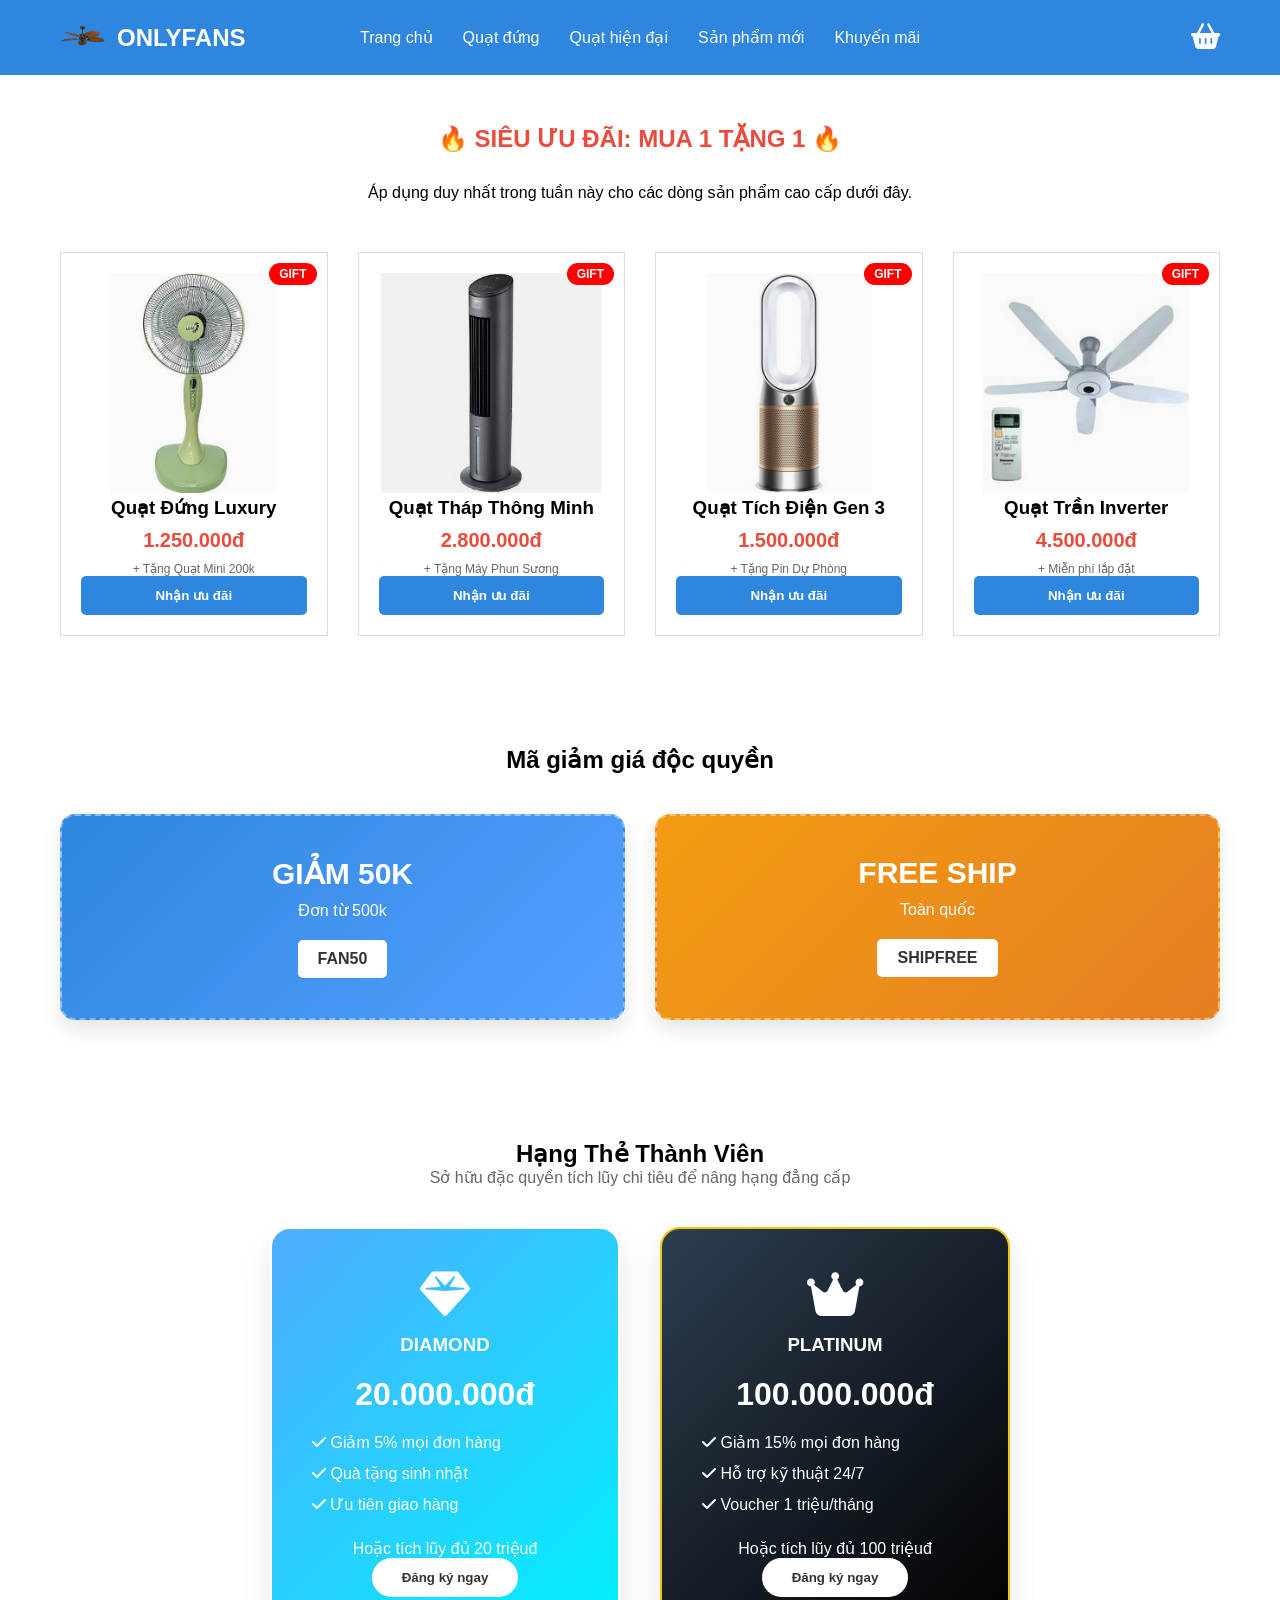
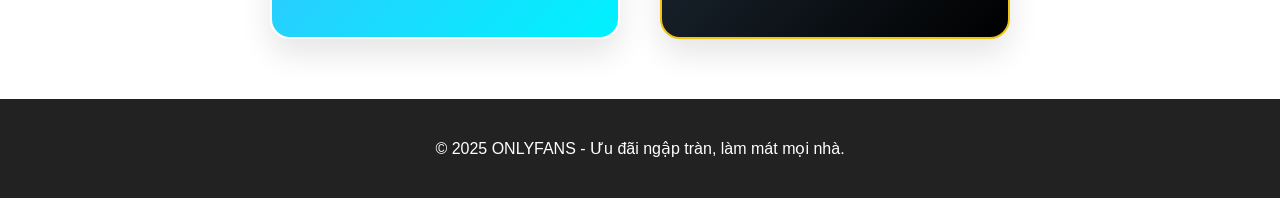
<file: khuyen-mai.html>
<!DOCTYPE html>
<html lang="vi">
<head>
    <meta charset="UTF-8">
    <meta name="viewport" content="width=device-width, initial-scale=1.0">
    <title>Khuyến Mãi Khủng - ONLYFANS</title>
    <link rel="stylesheet" href="https://cdnjs.cloudflare.com/ajax/libs/font-awesome/6.5.1/css/all.min.css">
    <link rel="stylesheet" href="style.css">
</head>
<body>

    <header class="header">
        <a href="index.html" class="logo-container">
            <img src="quat-removebg-preview.png" alt="Logo" class="site-logo">
            <div class="logo">ONLYFANS</div>
        </a>
        <nav class="nav">
            <ul>
                <li><a href="index.html">Trang chủ</a></li>
                <li><a href="quat-dung.html">Quạt đứng</a></li>
                <li><a href="quat-hien-dai.html">Quạt hiện đại</a></li>
                <li><a href="san-pham-moi.html">Sản phẩm mới</a></li>
                <li><a href="khuyen-mai.html">Khuyến mãi</a></li>
            </ul>
        </nav>
        <div class="cart"><i class="fa-solid fa-basket-shopping"></i></div>
    </header>

    <main class="container">
        <section class="category-info">
            <h1 style="color: #e74c3c;">🔥 SIÊU ƯU ĐÃI: MUA 1 TẶNG 1 🔥</h1>
            <p style="text-align: center;">Áp dụng duy nhất trong tuần này cho các dòng sản phẩm cao cấp dưới đây.</p>
        </section>

        <div class="product-grid">
            <div class="product"><span class="badge-new" style="background:red">GIFT</span><img src="quatdungASIA.jpeg"><h3>Quạt Đứng Luxury</h3><p class="price">1.250.000đ</p><p style="font-size:12px; color:#666;">+ Tặng Quạt Mini 200k</p><button class="buy-btn">Nhận ưu đãi</button></div>
            <div class="product"><span class="badge-new" style="background:red">GIFT</span><img src="quatthapdieuhoa Midea...jpeg"><h3>Quạt Tháp Thông Minh</h3><p class="price">2.800.000đ</p><p style="font-size:12px; color:#666;">+ Tặng Máy Phun Sương</p><button class="buy-btn">Nhận ưu đãi</button></div>
            <div class="product"><span class="badge-new" style="background:red">GIFT</span><img src="quat-tich-dien-sieu-ben.jpeg"><h3>Quạt Tích Điện Gen 3</h3><p class="price">1.500.000đ</p><p style="font-size:12px; color:#666;">+ Tặng Pin Dự Phòng</p><button class="buy-btn">Nhận ưu đãi</button></div>
            <div class="product"><span class="badge-new" style="background:red">GIFT</span><img src="quat-tran.jpeg"><h3>Quạt Trần Inverter</h3><p class="price">4.500.000đ</p><p style="font-size:12px; color:#666;">+ Miễn phí lắp đặt</p><button class="buy-btn">Nhận ưu đãi</button></div>
        </div>

        <section class="promo-section">
            <h2>Mã giảm giá độc quyền</h2>
            <div class="promo-grid">
                <div class="promo-card"><h3>GIẢM 50K</h3><p>Đơn từ 500k</p><div class="code">FAN50</div></div>
                <div class="promo-card" style="background: linear-gradient(135deg, #f39c12, #e67e22);"><h3>FREE SHIP</h3><p>Toàn quốc</p><div class="code">SHIPFREE</div></div>
            </div>
        </section>

        <section class="membership-section">
            <h2>Hạng Thẻ Thành Viên</h2>
            <p class="membership-subtitle">Sở hữu đặc quyền tích lũy chi tiêu để nâng hạng đẳng cấp</p>
            
            <div class="membership-grid">
                <div class="member-card diamond">
                    <div class="card-header"><i class="fa-solid fa-gem"></i><h3>DIAMOND</h3></div>
                    <div class="card-price">20.000.000đ</div>
                    <ul class="card-benefits">
                        <li><i class="fa-solid fa-check"></i> Giảm 5% mọi đơn hàng</li>
                        <li><i class="fa-solid fa-check"></i> Quà tặng sinh nhật</li>
                        <li><i class="fa-solid fa-check"></i> Ưu tiên giao hàng</li>
                    </ul>
                    <p class="note">Hoặc tích lũy đủ 20 triệuđ</p>
                    <button class="btn-member">Đăng ký ngay</button>
                </div>

                <div class="member-card platinum">
                    <div class="card-header"><i class="fa-solid fa-crown"></i><h3>PLATINUM</h3></div>
                    <div class="card-price">100.000.000đ</div>
                    <ul class="card-benefits">
                        <li><i class="fa-solid fa-check"></i> Giảm 15% mọi đơn hàng</li>
                        <li><i class="fa-solid fa-check"></i> Hỗ trợ kỹ thuật 24/7</li>
                        <li><i class="fa-solid fa-check"></i> Voucher 1 triệu/tháng</li>
                    </ul>
                    <p class="note">Hoặc tích lũy đủ 100 triệuđ</p>
                    <button class="btn-member">Đăng ký ngay</button>
                </div>
            </div>
        </section>
    </main>

    <footer class="footer">
        <p>&copy; 2025 ONLYFANS - Ưu đãi ngập tràn, làm mát mọi nhà.</p>
    </footer>

</body>
</html>
</file>
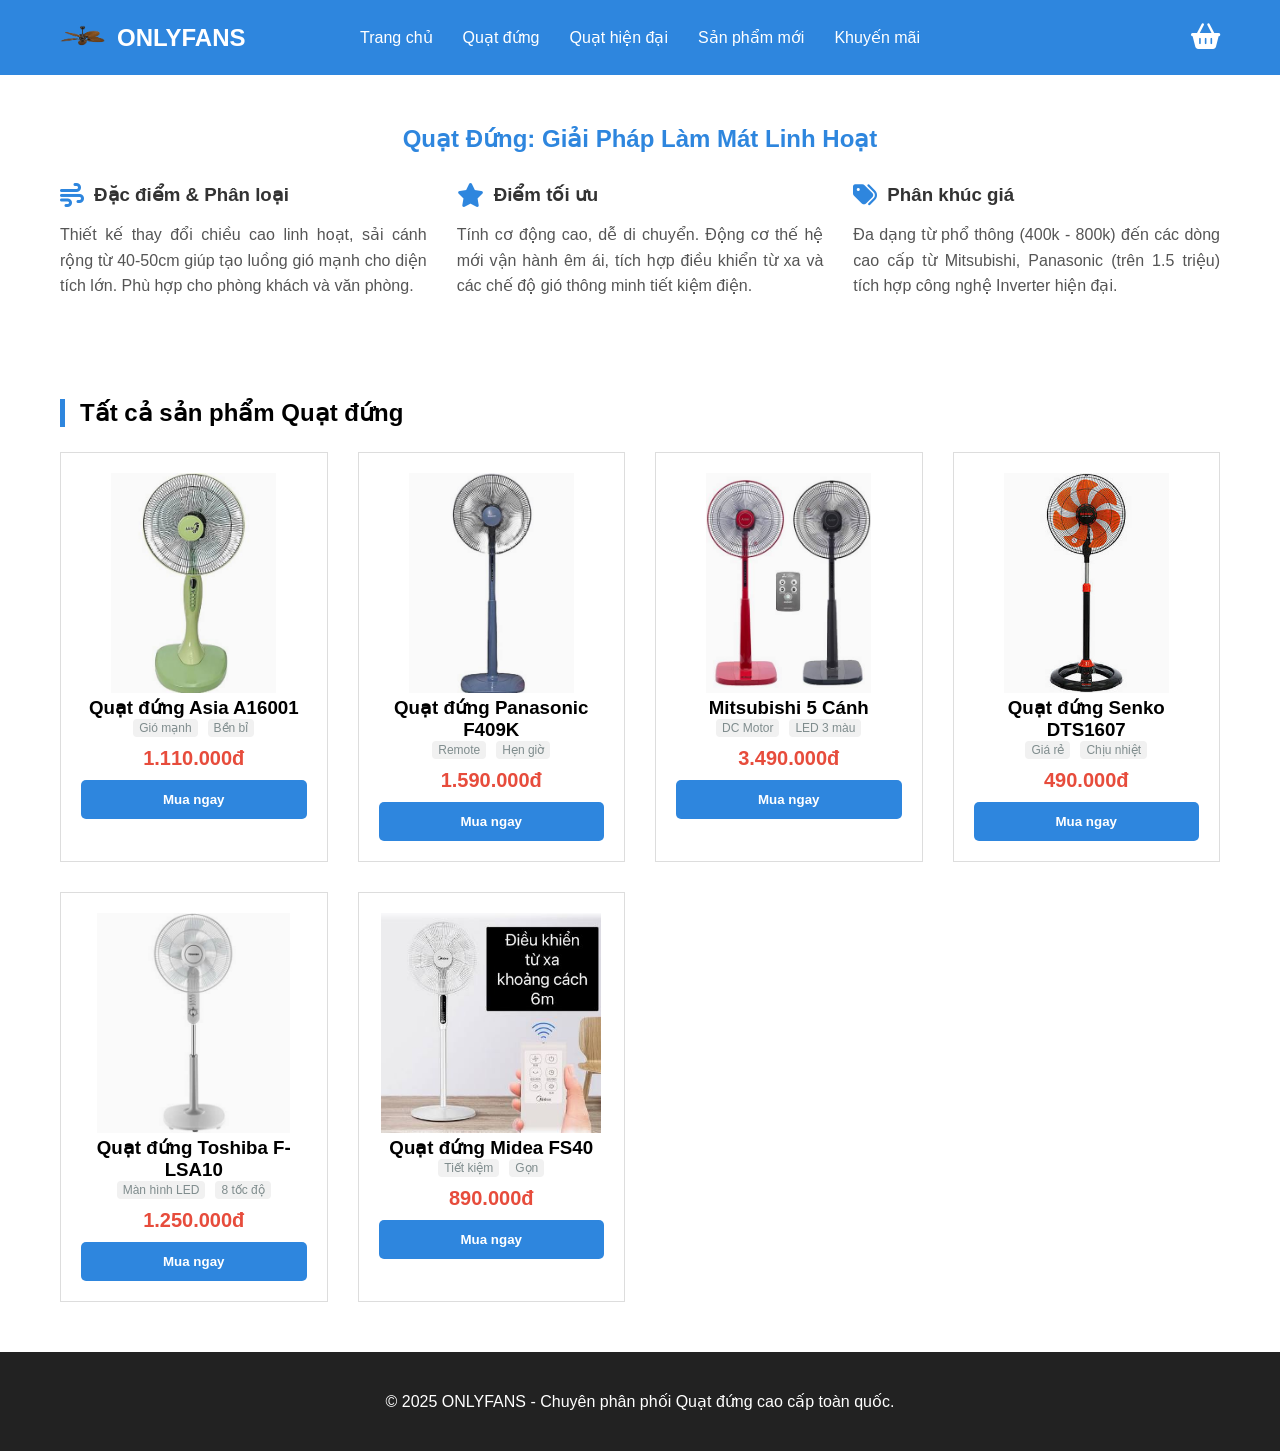
<file: quat-dung.html>
<!DOCTYPE html>
<html lang="vi">
<head>
    <meta charset="UTF-8">
    <meta name="viewport" content="width=device-width, initial-scale=1.0">
    <title>Quạt Đứng Cao Cấp - ONLYFANS</title>
    <link rel="stylesheet" href="https://cdnjs.cloudflare.com/ajax/libs/font-awesome/6.5.1/css/all.min.css">
    <link rel="stylesheet" href="style.css">
</head>
<body>

    <header class="header">
        <a href="index.html" class="logo-container">
            <img src="quat-removebg-preview.png" alt="Logo" class="site-logo">
            <div class="logo">ONLYFANS</div>
        </a>
        <nav class="nav">
            <ul>
                <li><a href="index.html">Trang chủ</a></li>
                <li><a href="quat-dung.html">Quạt đứng</a></li>
                <li><a href="quat-hien-dai.html">Quạt hiện đại</a></li>
                <li><a href="san-pham-moi.html">Sản phẩm mới</a></li>
                <li><a href="khuyen-mai.html">Khuyến mãi</a></li>
            </ul>
        </nav>
        <div class="cart"><i class="fa-solid fa-basket-shopping"></i></div>
    </header>

    <main class="container">
        <section class="category-info">
            <h1>Quạt Đứng: Giải Pháp Làm Mát Linh Hoạt</h1>
            <div class="info-grid">
                <div class="info-item">
                    <h3><i class="fa-solid fa-wind"></i> Đặc điểm & Phân loại</h3>
                    <p>Thiết kế thay đổi chiều cao linh hoạt, sải cánh rộng từ 40-50cm giúp tạo luồng gió mạnh cho diện tích lớn. Phù hợp cho phòng khách và văn phòng.</p>
                </div>
                <div class="info-item">
                    <h3><i class="fa-solid fa-star"></i> Điểm tối ưu</h3>
                    <p>Tính cơ động cao, dễ di chuyển. Động cơ thế hệ mới vận hành êm ái, tích hợp điều khiển từ xa và các chế độ gió thông minh tiết kiệm điện.</p>
                </div>
                <div class="info-item">
                    <h3><i class="fa-solid fa-tags"></i> Phân khúc giá</h3>
                    <p>Đa dạng từ phổ thông (400k - 800k) đến các dòng cao cấp từ Mitsubishi, Panasonic (trên 1.5 triệu) tích hợp công nghệ Inverter hiện đại.</p>
                </div>
            </div>
        </section>

        <div class="section-header">
            <h2>Tất cả sản phẩm Quạt đứng</h2>
        </div>
        
        <div class="product-grid">
            <div class="product"><img src="quatdungASIA.jpeg" alt="SP"><h3>Quạt đứng Asia A16001</h3><div class="product-specs"><span>Gió mạnh</span><span>Bền bỉ</span></div><p class="price">1.110.000đ</p><button class="buy-btn">Mua ngay</button></div>
            <div class="product"><img src="quatdung PANASONIC F409K.jpeg" alt="SP"><h3>Quạt đứng Panasonic F409K</h3><div class="product-specs"><span>Remote</span><span>Hẹn giờ</span></div><p class="price">1.590.000đ</p><button class="buy-btn">Mua ngay</button></div>
            <div class="product"><img src="quatdung Mitsubishi.jpeg" alt="SP"><h3>Mitsubishi 5 Cánh</h3><div class="product-specs"><span>DC Motor</span><span>LED 3 màu</span></div><p class="price">3.490.000đ</p><button class="buy-btn">Mua ngay</button></div>
            <div class="product"><img src="quat-dung-senko.jpeg" alt="SP"><h3>Quạt đứng Senko DTS1607</h3><div class="product-specs"><span>Giá rẻ</span><span>Chịu nhiệt</span></div><p class="price">490.000đ</p><button class="buy-btn">Mua ngay</button></div>
            <div class="product"><img src="quat-dung-toshiba.jpeg" alt="SP"><h3>Quạt đứng Toshiba F-LSA10</h3><div class="product-specs"><span>Màn hình LED</span><span>8 tốc độ</span></div><p class="price">1.250.000đ</p><button class="buy-btn">Mua ngay</button></div>
            <div class="product"><img src="quat-dung-Midea-FS40.jpeg" alt="SP"><h3>Quạt đứng Midea FS40</h3><div class="product-specs"><span>Tiết kiệm</span><span>Gọn</span></div><p class="price">890.000đ</p><button class="buy-btn">Mua ngay</button></div>
        </div>
    </main>

    <footer class="footer">
        <p>&copy; 2025 ONLYFANS - Chuyên phân phối Quạt đứng cao cấp toàn quốc.</p>
    </footer>

</body>
</html>
</file>
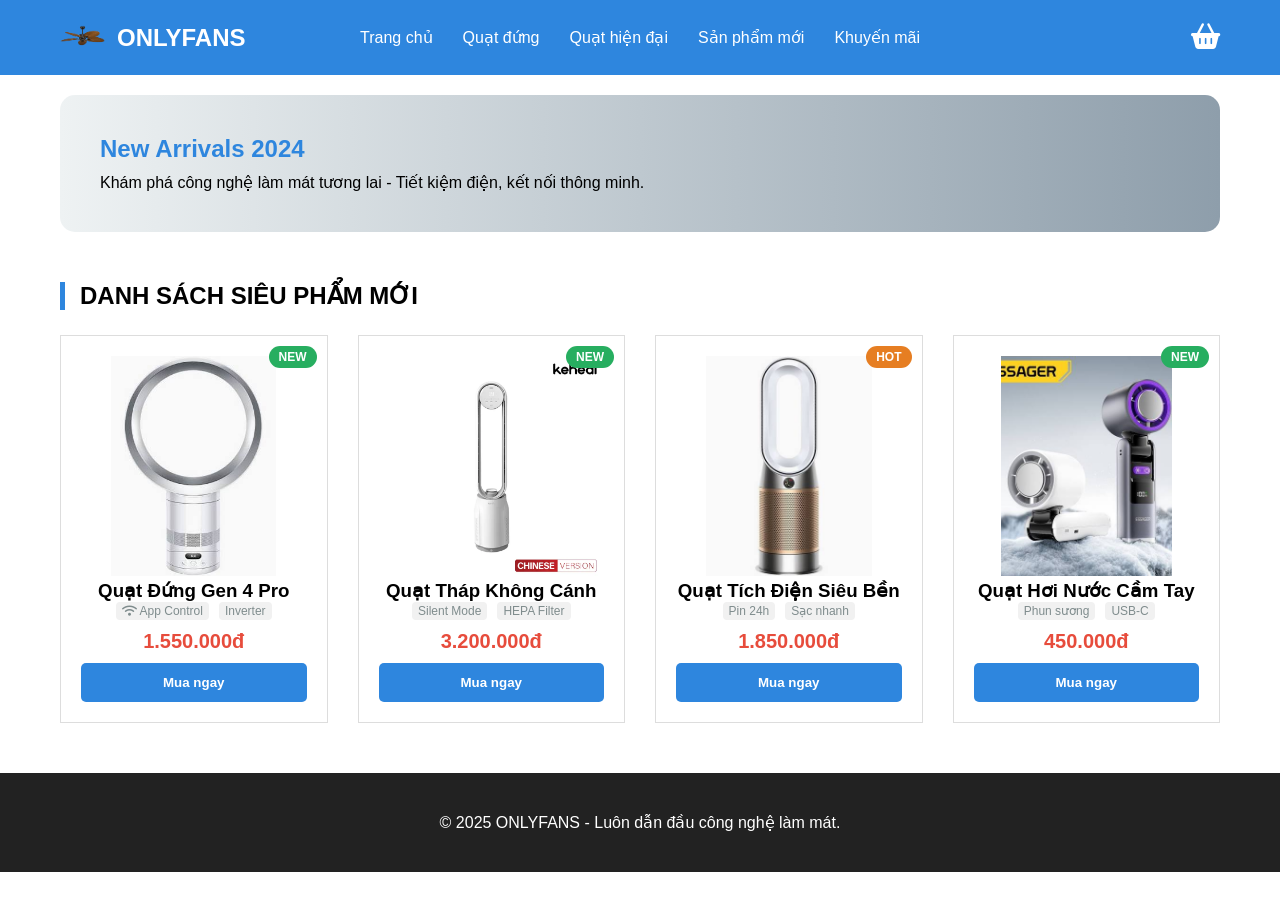
<file: san-pham-moi.html>
<!DOCTYPE html>
<html lang="vi">
<head>
    <meta charset="UTF-8">
    <meta name="viewport" content="width=device-width, initial-scale=1.0">
    <title>Sản Phẩm Mới - ONLYFANS</title>
    <link rel="stylesheet" href="https://cdnjs.cloudflare.com/ajax/libs/font-awesome/6.5.1/css/all.min.css">
    <link rel="stylesheet" href="style.css">
</head>
<body>

    <header class="header">
        <a href="index.html" class="logo-container">
            <img src="quat-removebg-preview.png" alt="Logo" class="site-logo">
            <div class="logo">ONLYFANS</div>
        </a>
        <nav class="nav">
            <ul>
                <li><a href="index.html">Trang chủ</a></li>
                <li><a href="quat-dung.html">Quạt đứng</a></li>
                <li><a href="quat-hien-dai.html">Quạt hiện đại</a></li>
                <li><a href="san-pham-moi.html">Sản phẩm mới</a></li>
                <li><a href="khuyen-mai.html">Khuyến mãi</a></li>
            </ul>
        </nav>
        <div class="cart"><i class="fa-solid fa-basket-shopping"></i></div>
    </header>

    <main class="container">
        <section class="category-info" style="background: linear-gradient(to right, #eef2f3, #8e9eab); padding: 40px; border-radius: 15px; margin-top: 20px;">
            <h1 style="text-align: left; margin-bottom: 10px;">New Arrivals 2024</h1>
            <p>Khám phá công nghệ làm mát tương lai - Tiết kiệm điện, kết nối thông minh.</p>
        </section>

        <div class="section-header">
            <h2>DANH SÁCH SIÊU PHẨM MỚI</h2>
        </div>
        
        <div class="product-grid">
            <div class="product"><span class="badge-new">NEW</span><img src="quat-dyson.jpeg"><h3>Quạt Đứng Gen 4 Pro</h3><div class="product-specs"><span><i class="fa-solid fa-wifi"></i> App Control</span><span>Inverter</span></div><p class="price">1.550.000đ</p><button class="buy-btn">Mua ngay</button></div>
            
            <div class="product"><span class="badge-new">NEW</span><img src="quatkhongcanh.webp"><h3>Quạt Tháp Không Cánh</h3><div class="product-specs"><span>Silent Mode</span><span>HEPA Filter</span></div><p class="price">3.200.000đ</p><button class="buy-btn">Mua ngay</button></div>
            
            <div class="product"><span class="badge-new" style="background: #e67e22;">HOT</span><img src="quat-tich-dien-sieu-ben.jpeg"><h3>Quạt Tích Điện Siêu Bền</h3><div class="product-specs"><span>Pin 24h</span><span>Sạc nhanh</span></div><p class="price">1.850.000đ</p><button class="buy-btn">Mua ngay</button></div>
            
            <div class="product"><span class="badge-new">NEW</span><img src="quat-hoi-nuoc-cam-tay.jpeg"><h3>Quạt Hơi Nước Cầm Tay</h3><div class="product-specs"><span>Phun sương</span><span>USB-C</span></div><p class="price">450.000đ</p><button class="buy-btn">Mua ngay</button></div>
        </div>
    </main>

    <footer class="footer">
        <p>&copy; 2025 ONLYFANS - Luôn dẫn đầu công nghệ làm mát.</p>
    </footer>

</body>
</html>
</file>
<file: style.css>
* {
    margin: 0;
    padding: 0;
    box-sizing: border-box;
    font-family: 'Segoe UI', Arial, Helvetica, sans-serif;
}

a {
    text-decoration: none;
    color: inherit;
}

ul {
    list-style: none;
}

img {
    max-width: 100%;
}

.container {
    max-width: 1200px;
    margin: 0 auto;
    padding: 0 20px;
}

.header {
    display: grid;
    grid-template-columns: 1fr auto 1fr;
    align-items: center;
    padding: 15px 60px;
    background: #2e86de;
    color: white;
    position: sticky;
    top: 0;
    z-index: 1000;
}

.logo-container {
    display: flex;
    align-items: center;
    gap: 12px;
    justify-self: start;
}

.site-logo {
    height: 45px;
    width: auto;
}

.logo {
    font-size: 24px;
    font-weight: bold;
}

.nav {
    justify-self: center;
}

.nav ul {
    display: flex;
    gap: 30px;
}

.nav a {
    color: white;
    font-weight: 500;
    transition: 0.3s;
}

.nav a:hover {
    color: #ffea00;
}

.cart {
    font-size: 26px;
    cursor: pointer;
    justify-self: end;
}

.hero {
    background-image: linear-gradient(rgba(0,0,0,0.2), rgba(0,0,0,0.2)), url("herobanner.png");
    background-size: cover;
    background-position: center;
    background-repeat: no-repeat;
    width: 100%;
    height: 450px;
    display: flex;
    align-items: center;
    justify-content: center;
    text-align: center;
    color: white;
}

.hero h1 {
    font-size: 45px;
    margin-bottom: 10px;
    text-shadow: 0px 4px 10px rgba(0, 0, 0, 0.8);
}

.hero p {
    font-size: 20px;
    margin-bottom: 20px;
    font-weight: bold;
    text-shadow: 0px 2px 8px rgba(0, 0, 0, 0.8);
}

.hero button {
    padding: 12px 35px;
    border: none;
    background: #ffea00;
    color: black;
    font-weight: bold;
    cursor: pointer;
    border-radius: 4px;
    transition: 0.3s;
}

.hero button:hover {
    background: #ffd200;
    transform: scale(1.05);
}

.category-info {
    padding: 50px 0;
}

.category-info h1 {
    color: #2e86de;
    margin-bottom: 30px;
    text-align: center;
}

.info-grid {
    display: grid;
    grid-template-columns: repeat(auto-fit, minmax(300px, 1fr));
    gap: 30px;
}

.info-item h3 {
    margin-bottom: 15px;
    color: #333;
    display: flex;
    align-items: center;
    gap: 10px;
}

.info-item i {
    color: #2e86de;
    font-size: 24px;
}

.info-item p {
    line-height: 1.6;
    color: #555;
    text-align: justify;
}

.section-header {
    display: flex;
    justify-content: space-between;
    align-items: center;
    margin-top: 50px;
    margin-bottom: 25px;
}

.section-header h2 {
    border-left: 5px solid #2e86de;
    padding-left: 15px;
}

.product-grid {
    display: grid;
    grid-template-columns: repeat(auto-fit, minmax(250px, 1fr));
    gap: 30px;
    padding-bottom: 50px;
}

.product {
    border: 1px solid #ddd;
    padding: 20px;
    text-align: center;
    background: white;
    transition: 0.3s;
    position: relative;
}

.product:hover {
    transform: translateY(-8px);
    box-shadow: 0 10px 20px rgba(0, 0, 0, 0.15);
}

.product img {
    width: 100%;
    height: 220px;
    object-fit: contain;
}

.badge-new {
    position: absolute;
    top: 10px;
    right: 10px;
    background: #27ae60;
    color: white;
    padding: 4px 10px;
    font-size: 12px;
    font-weight: bold;
    border-radius: 20px;
    z-index: 1;
}

.product-specs {
    font-size: 12px;
    color: #7f8c8d;
    margin-bottom: 10px;
    display: flex;
    justify-content: center;
    gap: 10px;
}

.product-specs span {
    background: #f1f1f1;
    padding: 2px 6px;
    border-radius: 4px;
}

.price {
    color: #e74c3c;
    font-weight: bold;
    font-size: 20px;
    margin: 10px 0;
}

.buy-btn {
    width: 100%;
    padding: 12px;
    background: #2e86de;
    color: white;
    border: none;
    border-radius: 5px;
    cursor: pointer;
    font-weight: bold;
    transition: 0.3s;
}

.buy-btn:hover {
    background: #1b4f72;
}

.small-banner {
    display: flex;
    flex-direction: column;
    justify-content: center;
    align-items: center;
    text-align: center;
    background: linear-gradient(rgba(46, 134, 222, 0.8), rgba(46, 134, 222, 0.8)), url('image.jpg');
    background-size: cover;
    background-position: center;
    background-attachment: fixed;
    width: 100%;
    min-height: 300px;
    margin: 50px 0;
    padding: 40px 20px;
    color: #fff;
}

.sm-banner-content h4 {
    color: #ffea00;
    font-size: 1.2rem;
    letter-spacing: 2px;
    margin-bottom: 10px;
}

.sm-banner-content h2 {
    font-size: 2.5rem;
    font-weight: 700;
    margin-bottom: 20px;
    line-height: 1.2;
}

.white-btn {
    padding: 12px 35px;
    background: transparent;
    color: white;
    border: 2px solid white;
    border-radius: 5px;
    font-weight: bold;
    cursor: pointer;
    transition: 0.3s;
}

.white-btn:hover {
    background: white;
    color: #000;
}

.promo-section {
    padding: 60px 0;
    text-align: center;
}

.promo-grid {
    display: grid;
    grid-template-columns: repeat(auto-fit, minmax(300px, 1fr));
    gap: 30px;
    margin-top: 40px;
}

.promo-card {
    background: linear-gradient(135deg, #2e86de, #54a0ff);
    color: white;
    padding: 40px;
    border-radius: 15px;
    position: relative;
    overflow: hidden;
    box-shadow: 0 10px 20px rgba(0,0,0,0.1);
    border: 2px dashed rgba(255,255,255,0.4);
}

.promo-card h3 {
    font-size: 30px;
    margin-bottom: 10px;
}

.promo-card .code {
    margin-top: 20px;
    background: white;
    color: #333;
    padding: 10px 20px;
    font-weight: bold;
    display: inline-block;
    border-radius: 5px;
}

.membership-section {
    padding: 60px 0;
    text-align: center;
}

.membership-subtitle {
    margin-bottom: 40px;
    color: #666;
}

.membership-grid {
    display: flex;
    justify-content: center;
    gap: 40px;
    flex-wrap: wrap;
}

.member-card {
    width: 350px;
    padding: 40px;
    border-radius: 20px;
    color: white;
    box-shadow: 0 15px 30px rgba(0,0,0,0.1);
    transition: 0.3s;
}

.member-card:hover {
    transform: translateY(-10px);
}

.diamond {
    background: linear-gradient(135deg, #4facfe 0%, #00f2fe 100%);
    border: 2px solid #fff;
}

.platinum {
    background: linear-gradient(135deg, #2c3e50 0%, #000000 100%);
    border: 2px solid #f1c40f;
}

.card-header i {
    font-size: 50px;
    margin-bottom: 15px;
}

.card-price {
    font-size: 32px;
    font-weight: bold;
    margin: 20px 0;
}

.card-benefits {
    text-align: left;
    margin-bottom: 25px;
}

.card-benefits li {
    margin-bottom: 12px;
}

.btn-member {
    padding: 12px 30px;
    border: none;
    border-radius: 50px;
    background: white;
    color: #333;
    font-weight: bold;
    cursor: pointer;
    transition: 0.3s;
}

.btn-member:hover {
    background: #ffea00;
}

.newsletter {
    padding: 80px 20px;
    background: #f4f7f6;
    text-align: center;
}

.email-box {
    display: flex;
    justify-content: center;
    max-width: 500px;
    margin: 30px auto 0;
}

.email-box input {
    flex: 1;
    padding: 15px 25px;
    border: 1px solid #ddd;
    border-radius: 50px 0 0 50px;
    outline: none;
    font-size: 16px;
}

.email-box button {
    padding: 15px 35px;
    border: none;
    background: #2e86de;
    color: white;
    font-weight: bold;
    border-radius: 0 50px 50px 0;
    cursor: pointer;
    transition: 0.3s;
}

.footer {
    padding: 40px 60px;
    background: #222;
    color: white;
    text-align: center;
}
</file>
